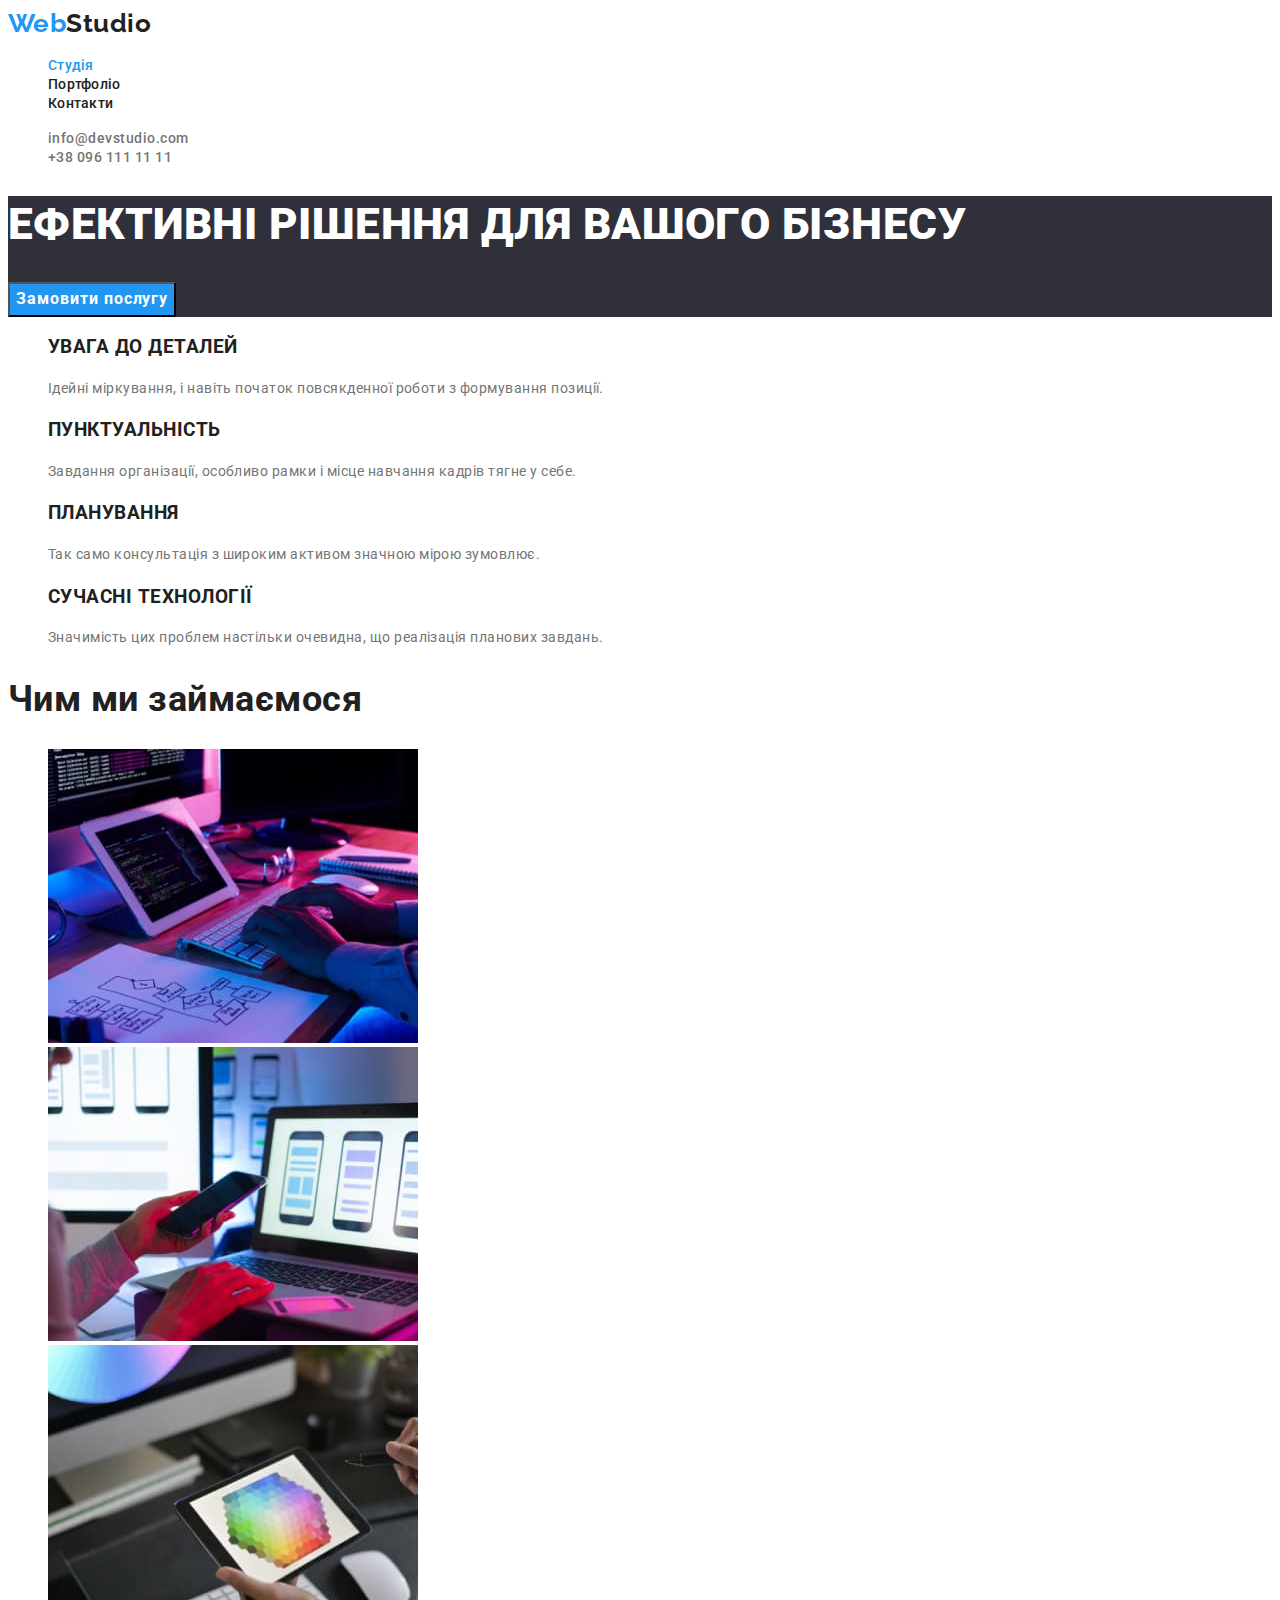
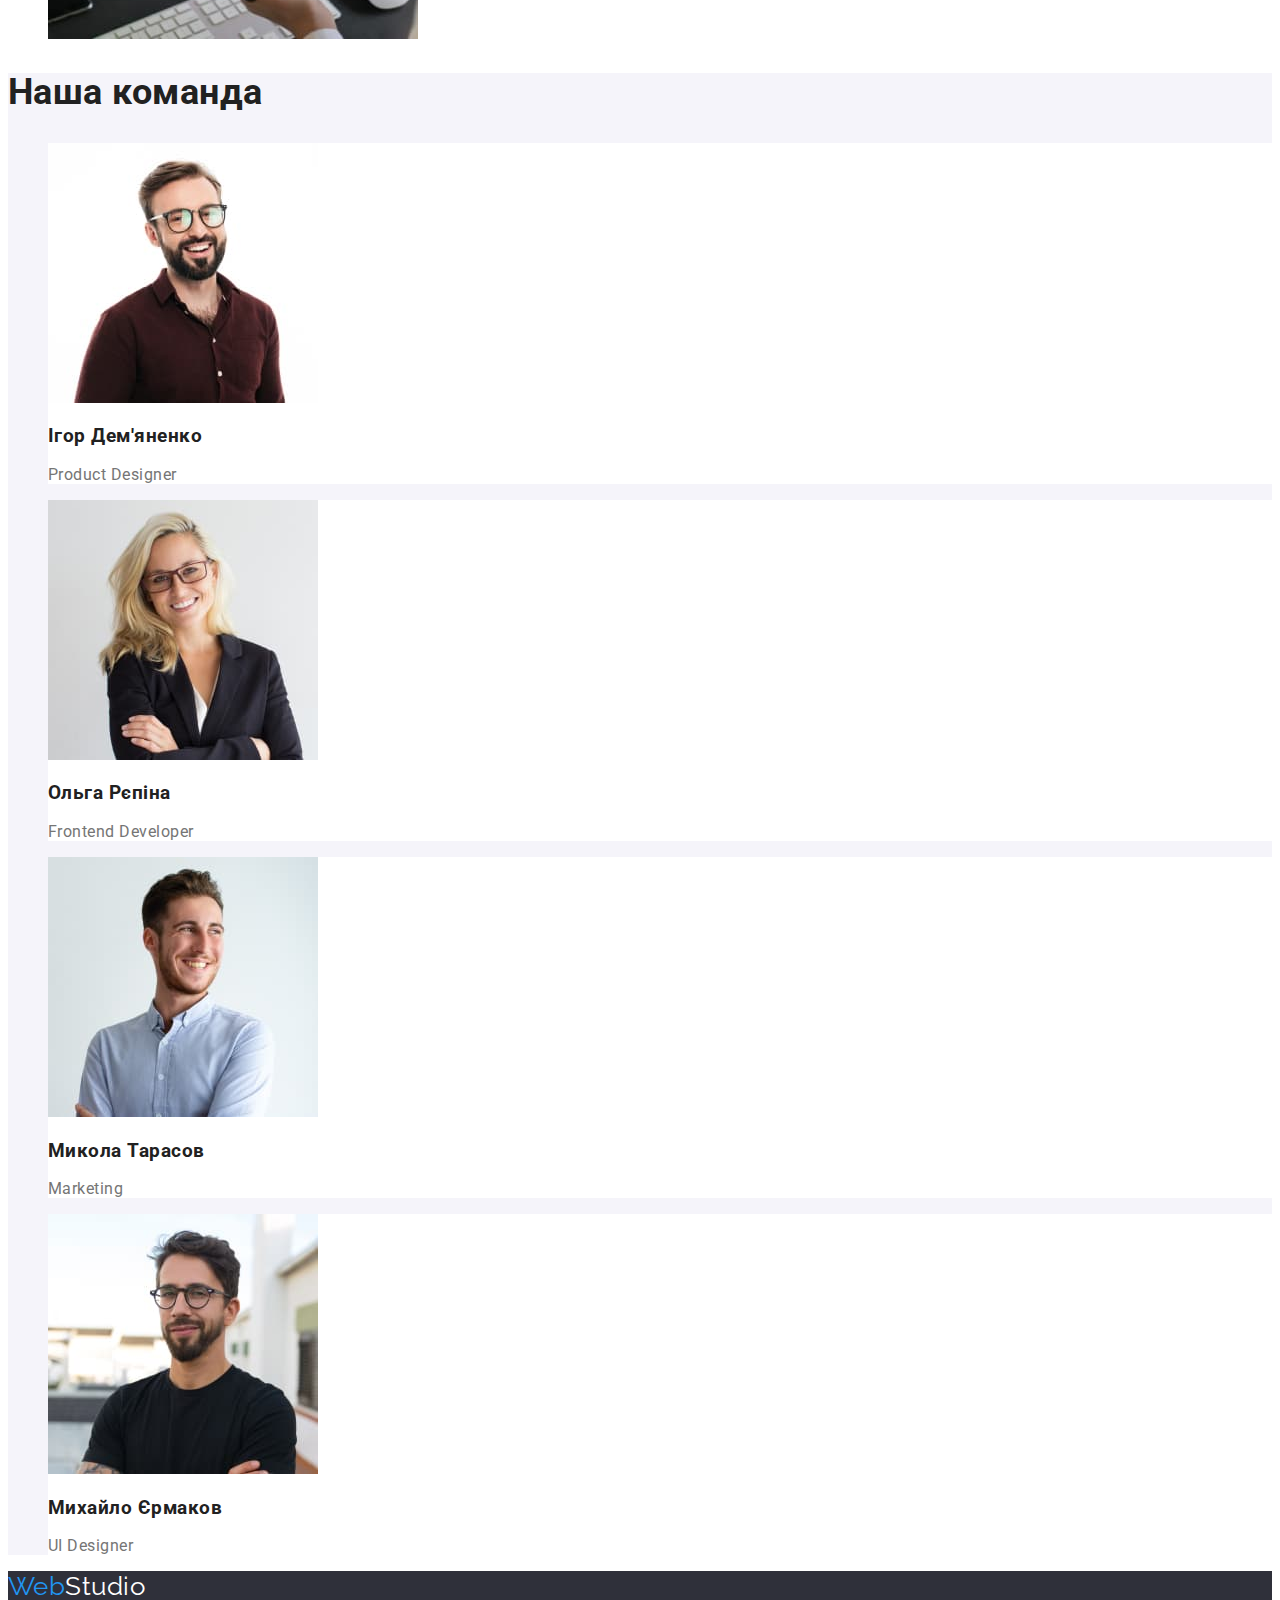
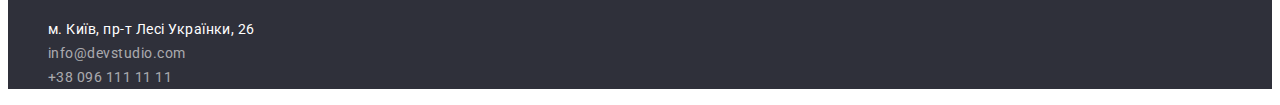
<file: index.html>
<!DOCTYPE html>
<html lang="uk">
  <head>
    <meta charset="UTF-8" />
    <meta name="viewport" content="width=device-width, initial-scale=1.0" />
    <title>Document</title>
    <link rel="preconnect" href="https://fonts.googleapis.com" />
    <link rel="preconnect" href="https://fonts.gstatic.com" crossorigin />
    <link
      href="https://fonts.googleapis.com/css2?family=Raleway:wght@700&family=Roboto:wght@400;500;700;900&display=swap"
      rel="stylesheet"
    />
    <link rel="stylesheet" href="./css/styles.css" />
  </head>
  <body>
    <header class="header">
      <nav class="page-navigation">
        <a href="./index.html" class="header-web" lang="en"
          >Web<span class="header-studio">Studio</span></a
        >
        <ul>
          <li><a class="link list-header current-studio" href="./index.html">Студія</a></li>
          <li><a class="link list-header" href="portfolio.html">Портфоліо</a></li>
          <li><a class="link list-header href="#">Контакти</a></li>
        </ul>
      </nav>
      <ul>
        <li><a class="link heder-info" href="mailto:info@devstudio.com">info@devstudio.com</a></li>
        <li><a class="link heder-info" href="tel:380961111111">+38 096 111 11 11</a></li>
      </ul>
    </header>
    <main>
      <section class="hero-section">
        <h1 class="hero-title">Ефективні рішення для вашого бізнесу</h1>
        <button class="hero-button" type="button">Замовити послугу</button>
      </section>
      <section>
        <h2 class="visually-hidden">Наші особливості</h2>
        <ul>
          <li>
            <h3 class="section-title">Увага до деталей</h3>
            <p class="section-text">Ідейні міркування, і навіть початок повсякденної роботи з формування позиції.</p>
          </li>
          <li>
            <h3 class="section-title">Пунктуальність</h3>
            <p class="section-text">Завдання організації, особливо рамки і місце навчання кадрів тягне у себе.</p>
          </li>
          <li>
            <h3 class="section-title">Планування</h3>
            <p class="section-text">Так само консультація з широким активом значною мірою зумовлює.</p>
          </li>
          <li>
            <h3 class="section-title">Сучасні технології</h3>
            <p class="section-text">Значимість цих проблем настільки очевидна, що реалізація планових завдань.</p>
          </li>
        </ul>
      </section>
      <section>
        <h2 class="title-company">Чим ми займаємося</h2>
        <ul>
          <li>
            <img src="./images/img1.jpg" alt="людина працює за планшетом" width="370" />
          </li>
          <li>
            <img src="./images/img2.jpg" alt="людина працює з телефоном та лептопом" width="370" />
          </li>
          <li>
            <img src="./images/img3.jpg" alt="людина працює з кольоровою гамою" width="370" />
          </li>
        </ul>
      </section>
      <section class="our-company">
        <h2 class="title-company">Наша команда</h2>
        <ul>
          <li class="text-company">
            <img src="./images/img4.jpg" alt="чоловік в количневій сорочці" width="270" />
            <h3 class="img-tile">Ігор Дем'яненко</h3>
            <p class="foto-text" lang="en">Product Designer</p>
          </li>
          <li class="text-company">
            <img src="./images/img5.jpg" alt="жінка в чорному жакеті" width="270" />
            <h3 class="img-tile">Ольга Рєпіна</h3>
            <p class="foto-text" lang="en">Frontend Developer</p>
          </li>
          <li class="text-company">
            <img src="./images/img6.jpg" alt="чоловік в голубій сорочці" width="270" />
            <h3 class="img-tile">Микола Тарасов</h3>
            <p class="foto-text" lang="en">Marketing</p>
          </li>
          <li class="text-company">
            <img src="./images/img7.jpg" alt="чоловік в чорній футболці" width="270" />
            <h3 class="img-tile">Михайло Єрмаков</h3>
            <p class="foto-text" lang="en">UI Designer</p>
          </li>
        </ul>
      </section>
    </main>
    <footer class="footer">
      <a href="./index.html" lang="en" class="footer-web">Web<span class="footer-studio">Studio</span></a>
      <address>
        <ul>
          <li>
            <a class="link-address"
              href="https://goo.gl/maps/7mnVV2R6GEZQQfYV7"
              target="_blank"
              rel="noreferrer noopener nofollow"
              >м. Київ, пр-т Лесі Українки, 26</a
            >
          </li>
          <li><a class="address" href="mailto:info@devstudio.com">info@devstudio.com</a></li>
          <li><a class="address" href="tel:380961111111">+38 096 111 11 11</a></li>
        </ul>
      </address>
    </footer>
  </body>
</html>
</file>
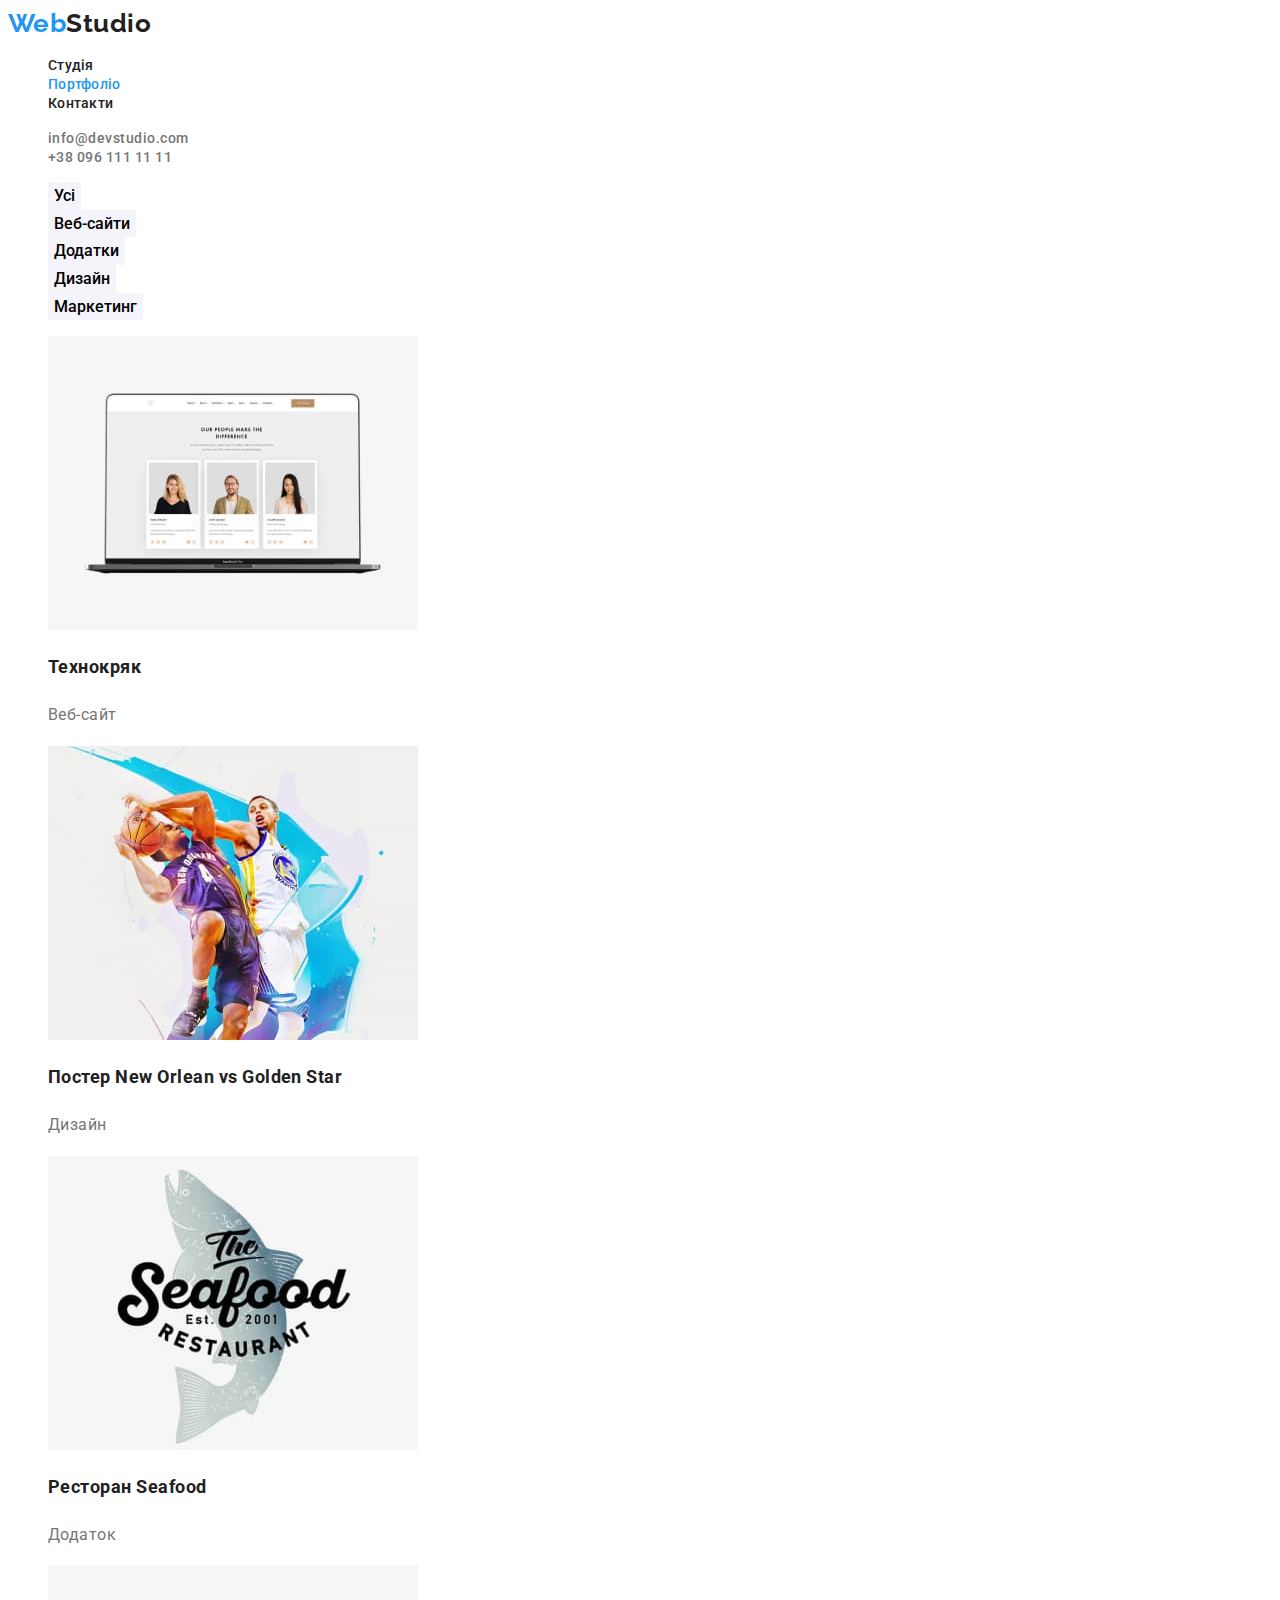
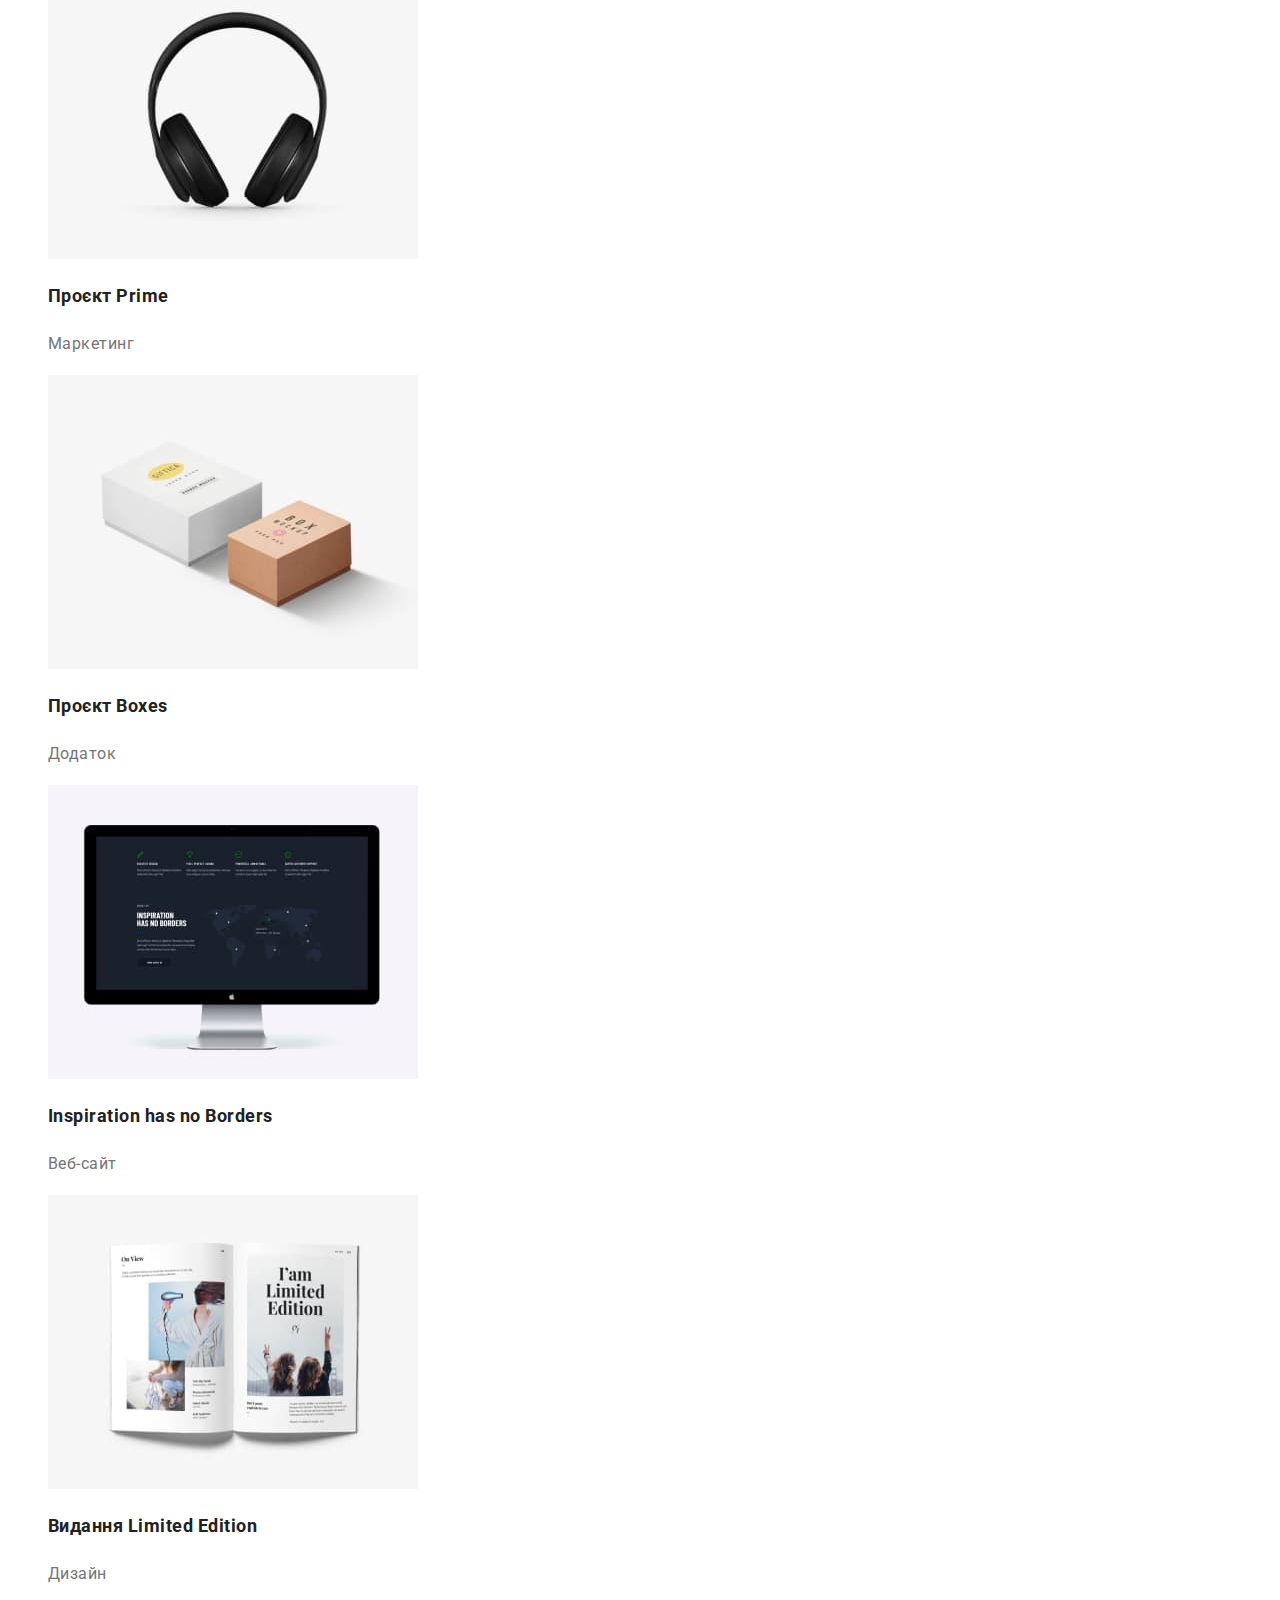
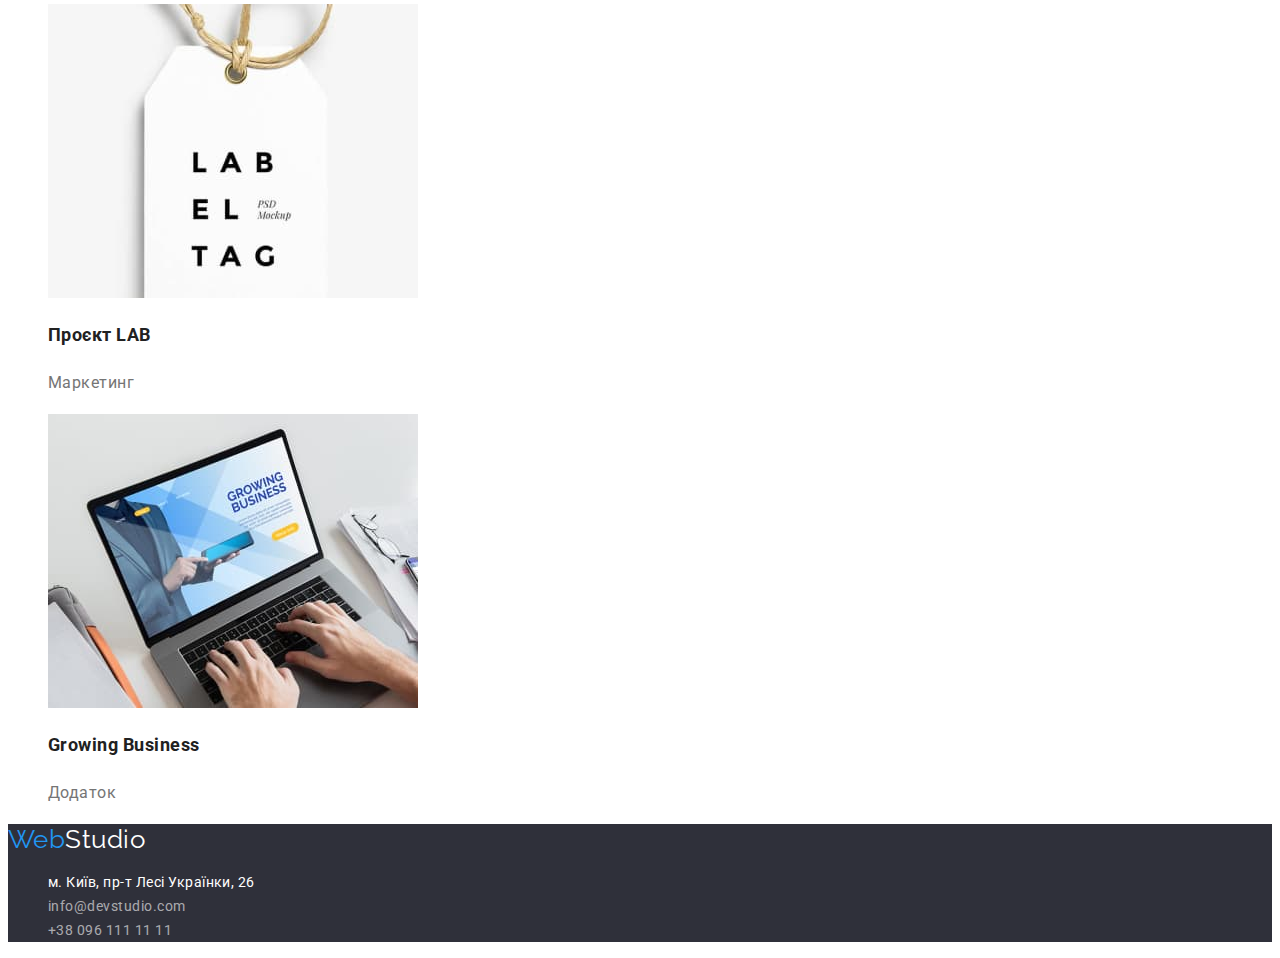
<file: portfolio.html>
<!DOCTYPE html>
<html lang="uk">
  <head>
    <meta charset="UTF-8" />
    <meta name="viewport" content="width=device-width, initial-scale=1.0" />
    <title>Document</title>
    <link rel="preconnect" href="https://fonts.googleapis.com" />
    <link rel="preconnect" href="https://fonts.gstatic.com" crossorigin />
    <link
      href="https://fonts.googleapis.com/css2?family=Raleway:wght@700&family=Roboto:wght@400;500;700;900&display=swap"
      rel="stylesheet"
    />
    <link rel="stylesheet" href="./css/styles.css" />
  </head>
  <body>
    <header class="header">
      <nav class="page-navigation">
        <a href="./index.html" class="header-web" lang="en"
          >Web<span class="header-studio">Studio</span></a
        >
        <ul>
          <li><a class="link list-header" href="./index.html">Студія</a></li>
          <li><a class="link list-header current-porfolio" href="portfolio.html">Портфоліо</a></li>
          <li><a class="link list-header" href="#">Контакти</a></li>
        </ul>
      </nav>
      <ul>
        <li><a class="link heder-info" href="mailto:info@devstudio.com">info@devstudio.com</a></li>
        <li><a class="link heder-info" href="tel:380961111111">+38 096 111 11 11</a></li>
      </ul>
    </header>
    <main>
      <section class="section">
        <h1 class="visually-hidden">Portfolio</h1>
        <ul>
          <li><button type="button" class="button button-section">Усі</button></li>
          <li><button type="button" class="button button-section">Веб-сайти</button></li>
          <li><button type="button" class="button button-section">Додатки</button></li>
          <li><button type="button" class="button button-section">Дизайн</button></li>
          <li><button type="button" class="button button-section">Маркетинг</button></li>
        </ul>
        <ul>
          <li>
            <a href="#">
              <img src="./images/img8.jpg" alt="порттрети" width="370" />
              <h2 class="list-title">Технокряк</h2>
              <p class="text-paragraph">Веб-сайт</p>
            </a>
          </li>
          <li>
            <a href="#">
              <img src="./images/img9.jpg" alt="гравці баскетболу" width="370" />
              <h2 class="list-title">Постер New Orlean vs Golden Star</h2>
              <p class="text-paragraph">Дизайн</p>
            </a>
          </li>
          <li>
            <a href="#">
              <img src="./images/img10.jpg" alt="логотип ресторану" width="370" />
              <h2 class="list-title">Ресторан Seafood</h2>
              <p class="text-paragraph">Додаток</p>
            </a>
          </li>
          <li>
            <a href="#">
              <img src="./images/img11.jpg" alt="навушники" width="370" />
              <h2 class="list-title">Проєкт Prime</h2>
              <p class="text-paragraph">Маркетинг</p>
            </a>
          </li>
          <li>
            <a href="#">
              <img src="./images/img12.jpg" alt="коробочки" width="370" />
              <h2 class="list-title">Проєкт Boxes</h2>
              <p class="text-paragraph">Додаток</p>
            </a>
          </li>
          <li>
            <a href="#">
              <img src="./images/img13.jpg" alt="епл-аймак" width="370" />
              <h2 class="list-title">Inspiration has no Borders</h2>
              <p class="text-paragraph">Веб-сайт</p>
            </a>
          </li>
          <li>
            <a href="#">
              <img src="./images/img14.jpg" alt="розгорнута книга" width="370" />
              <h2 class="list-title">Видання Limited Edition</h2>
              <p class="text-paragraph">Дизайн</p>
            </a>
          </li>
          <li>
            <a href="#">
              <img src="./images/img15.jpg" alt="бірка" width="370" />
              <h2 class="list-title">Проєкт LAB</h2>
              <p class="text-paragraph">Маркетинг</p>
            </a>
          </li>
          <li>
            <a href="#">
              <img src="./images/img16.jpg" alt="людина працює з ноутбуком" width="370" />
              <h2 class="list-title">Growing Business</h2>
              <p class="text-paragraph">Додаток</p>
            </a>
          </li>
        </ul>
      </section>
    </main>
    <footer class="footer">
      <a href="./index.html" lang="en" class="footer-web"
        >Web<span class="footer-studio">Studio</span></a
      >
      <address>
        <ul>
          <li>
            <a
              class="link-address"
              href="https://goo.gl/maps/7mnVV2R6GEZQQfYV7"
              target="_blank"
              rel="noreferrer noopener nofollow"
              >м. Київ, пр-т Лесі Українки, 26</a
            >
          </li>
          <li><a class="address" href="mailto:info@devstudio.com">info@devstudio.com</a></li>
          <li><a class="address" href="tel:380961111111">+38 096 111 11 11</a></li>
        </ul>
      </address>
    </footer>
  </body>
</html>
</file>
<file: css/styles.css>
:root {
    --main-font-family: 'Roboto', sans-serif;
    --main-color: #212121;
    --main-light-color: #ffffff;
    --current-color: #2196f3;
    --secondary-color: #757575;
    --footer-color: #2f303a;
    --button-color: #f5f4fa;
}
body {
        font-family: var(--main-font-family);
        font-size: 16px;
        color: var(--main-color);
        letter-spacing: 0.03em;
}
.header-studio {
    font-size: 26px;
    line-height: 1.2;
    font-weight: 700;
    font-family: 'Raleway', sans-serif;
    color: var(--main-color);
}
.header-web{
        font-size: 26px;
        line-height: 1.2;
        font-weight: 700;
        font-family: 'Raleway', sans-serif;
        color: var(--current-color);
}
.heder {
    background-color: var(--main-light-color);
}
.list-header {
        color: var(--main-color);
        font-weight: 500;
        font-size: 14px;
        line-height: 1.1;
        letter-spacing: 0.02em;
}
a {
    text-decoration: none;
}
.visually-hidden {
    position: absolute;
    white-space: nowrap;
    width: 1px;
    height: 1px;
    overflow: hidden;
    border: 0;
    padding: 0;
    clip: rect(0 0 0 0);
    clip-path: inset(50%);
    margin: -1px;
}
li {
    list-style-type: none;
}
.button {
        border: none;
        cursor: pointer;
        font-family: inherit;
        font-weight: 500;
        font-size: 16px;
        line-height: 1.6;
        background-color: var(--main-light-color);
}
.button-text {
        font-weight: 500;
        font-size: 16px;
        line-height: 1.6;
}
/* hover focus button */
.button:hover,
.button:focus {
        background-color: var(--current-color);
        color: var(--main-light-color);
}
.hero-button:hover,
.hero-button:focus {
        background-color: #188CE8;
        color: var(--main-light-color);
}
/* hover focus link */
.link:hover,
.link:focus {
        background-color: var(--current-color);
        color: var(--current-color);

        background-color: var(--main-light-color);
    }
/* link address footer */
.link-address {
            color: var(--main-light-color);
            font-weight: 400;
            font-size: 14px;
            line-height: 1.7;
}
/* informatoin footer  */
.address {
        color: rgba(255, 255, 255, 0.6);
        font-size: 14px;
        line-height: 1.7;
        font-style: normal;
}
.link-address {
    font-style: normal;
    font-weight: 400;
    font-size: 14px;
    line-height: 1.7;
}
.address:hover,
.address:focus,
.link-address:hover,
.link-address:focus {
    color: var(--current-color);
}
.list-title {
        font-weight: 700;
        font-size: 18px;
        line-height: 2;
        color: var(--main-color);
}
.text-paragraph {

        font-weight: 400;
        font-size: 16px;
        line-height: 1.8;
        color: var(--secondary-color);
}
.heder-info {
        font-weight: 500;
        font-size: 14px;
        line-height: 1.1;
        color: var(--secondary-color);
}
.footer {
    background: #2f303a;
}
.footer-web {
        color: var(--current-color);
        font-size: 26px;
        line-height: 1.2;
        font-family: 'Raleway', sans-serif;
}
.footer-studio {
        color: var(--main-light-color);
        font-size: 26px;
        line-height: 1.2;
        font-family: 'Raleway', sans-serif;
}
.hero-title {
        font-weight: 900;
        font-size: 44px;
        line-height: 1.3;
        color: var(--main-light-color);
        text-transform: uppercase;
}
.hero-section {
    background: var(--footer-color)
} 
.hero-button {
        font-family: 'Roboto';
        font-style: normal;
        font-weight: 700;
        font-size: 16px;
        line-height: 1.8;
        letter-spacing: 0.06em;
        cursor: pointer;
        background-color: var(--current-color);
        color: var(--main-light-color);
}
.sectoin-title {
        font-weight: 700;
        font-size: 14px;
        line-height: 1.1;
        color: var(--footer-color);
}
.section-title {
    text-transform: uppercase;
}
.section-text {
        font-weight: 400;
        font-size: 14px;
        line-height: 1.7;
        color: var(--secondary-color);
}
/* секція наша команда-background-color */
.our-company {
        background-color: var(--button-color);
}

.text-company {
        background-color: var(--main-light-color);
}

.title-company {
        font-weight: 700;
        font-size: 36px;
        line-height: 1.1;
        color: var(--main-color);
}
.img-title {
        font-weight: 500;
        font-size: 16px;
        line-height: 1.1;
        color: var(--main-color);
        letter-spacing: 0.03em;
}
.foto-text {
        font-weight: 400;
        font-size: 16px;
        line-height: 1.1;
        color: var(--secondary-color);
}
.current-studio {
    color: var(--current-color);
}
.current-porfolio{
    color: var(--current-color);
}
.button-section {
    background: var(--button-color);
}
</file>
